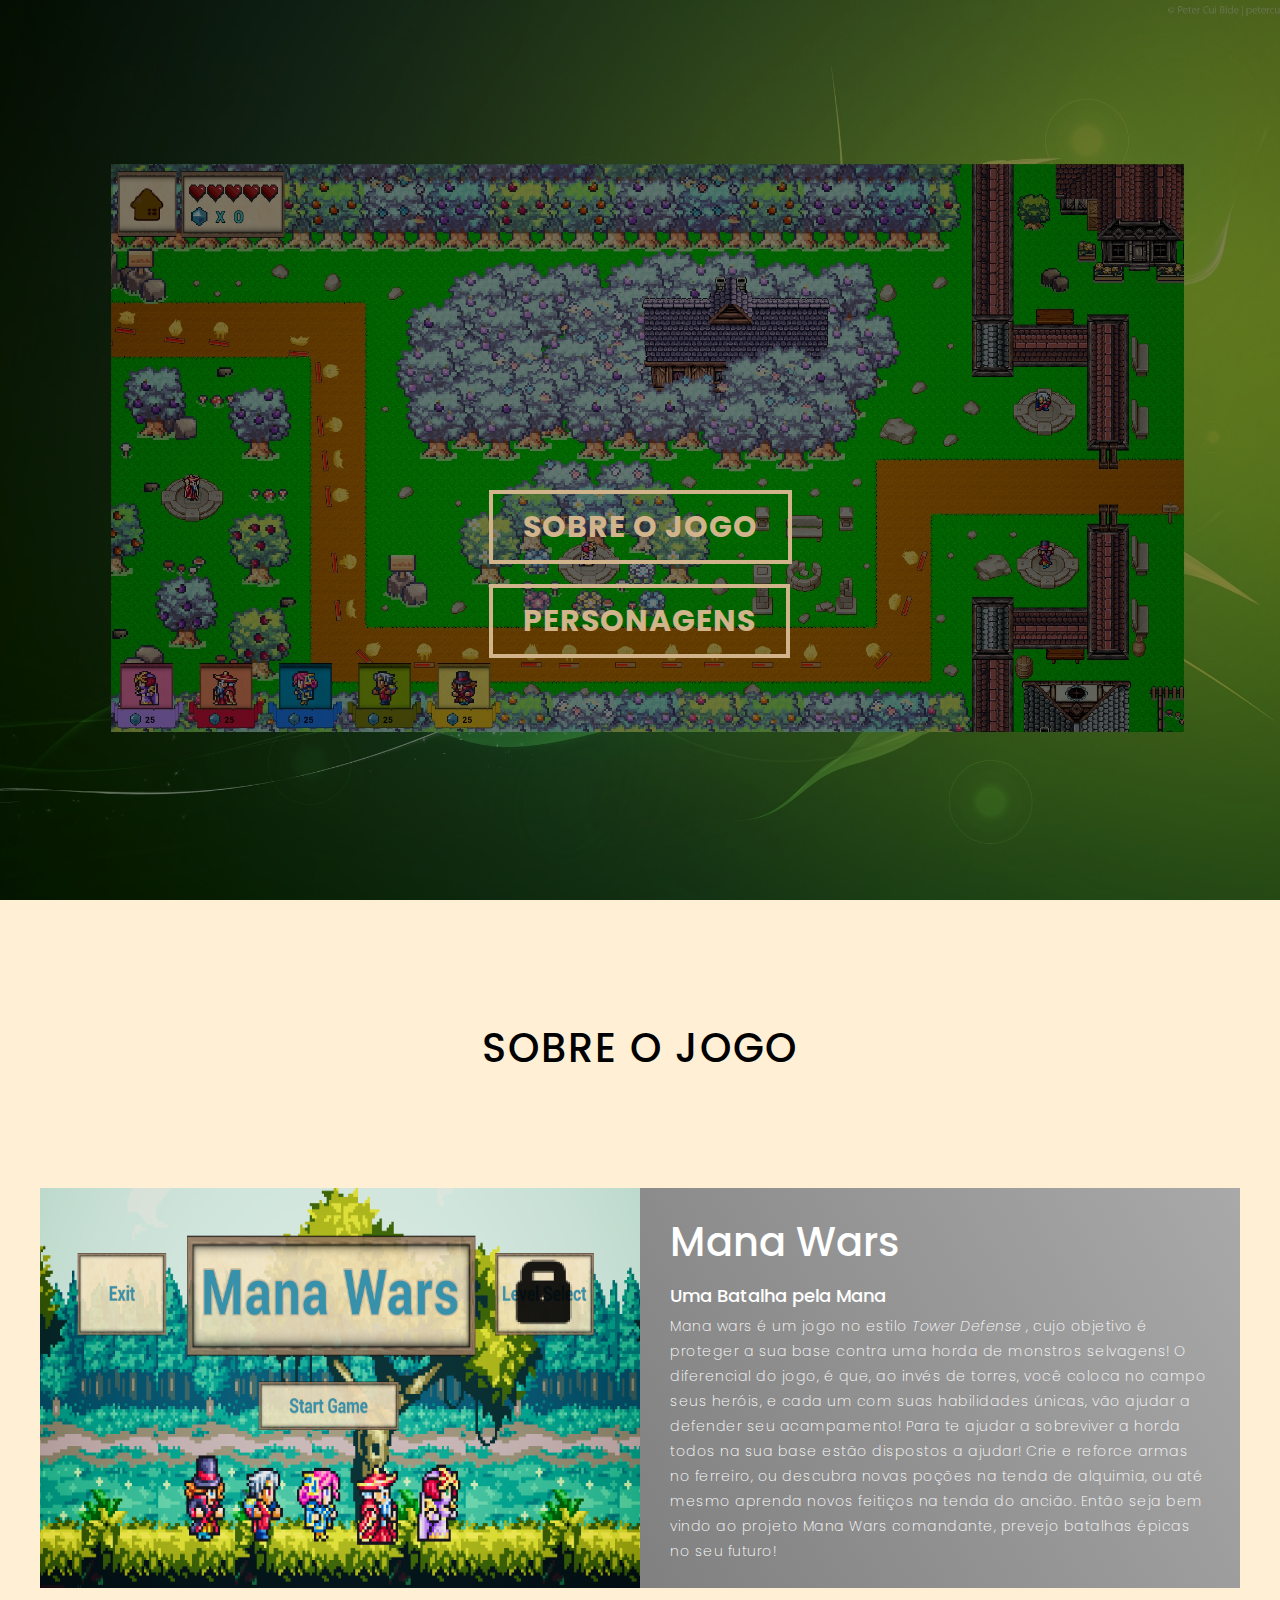
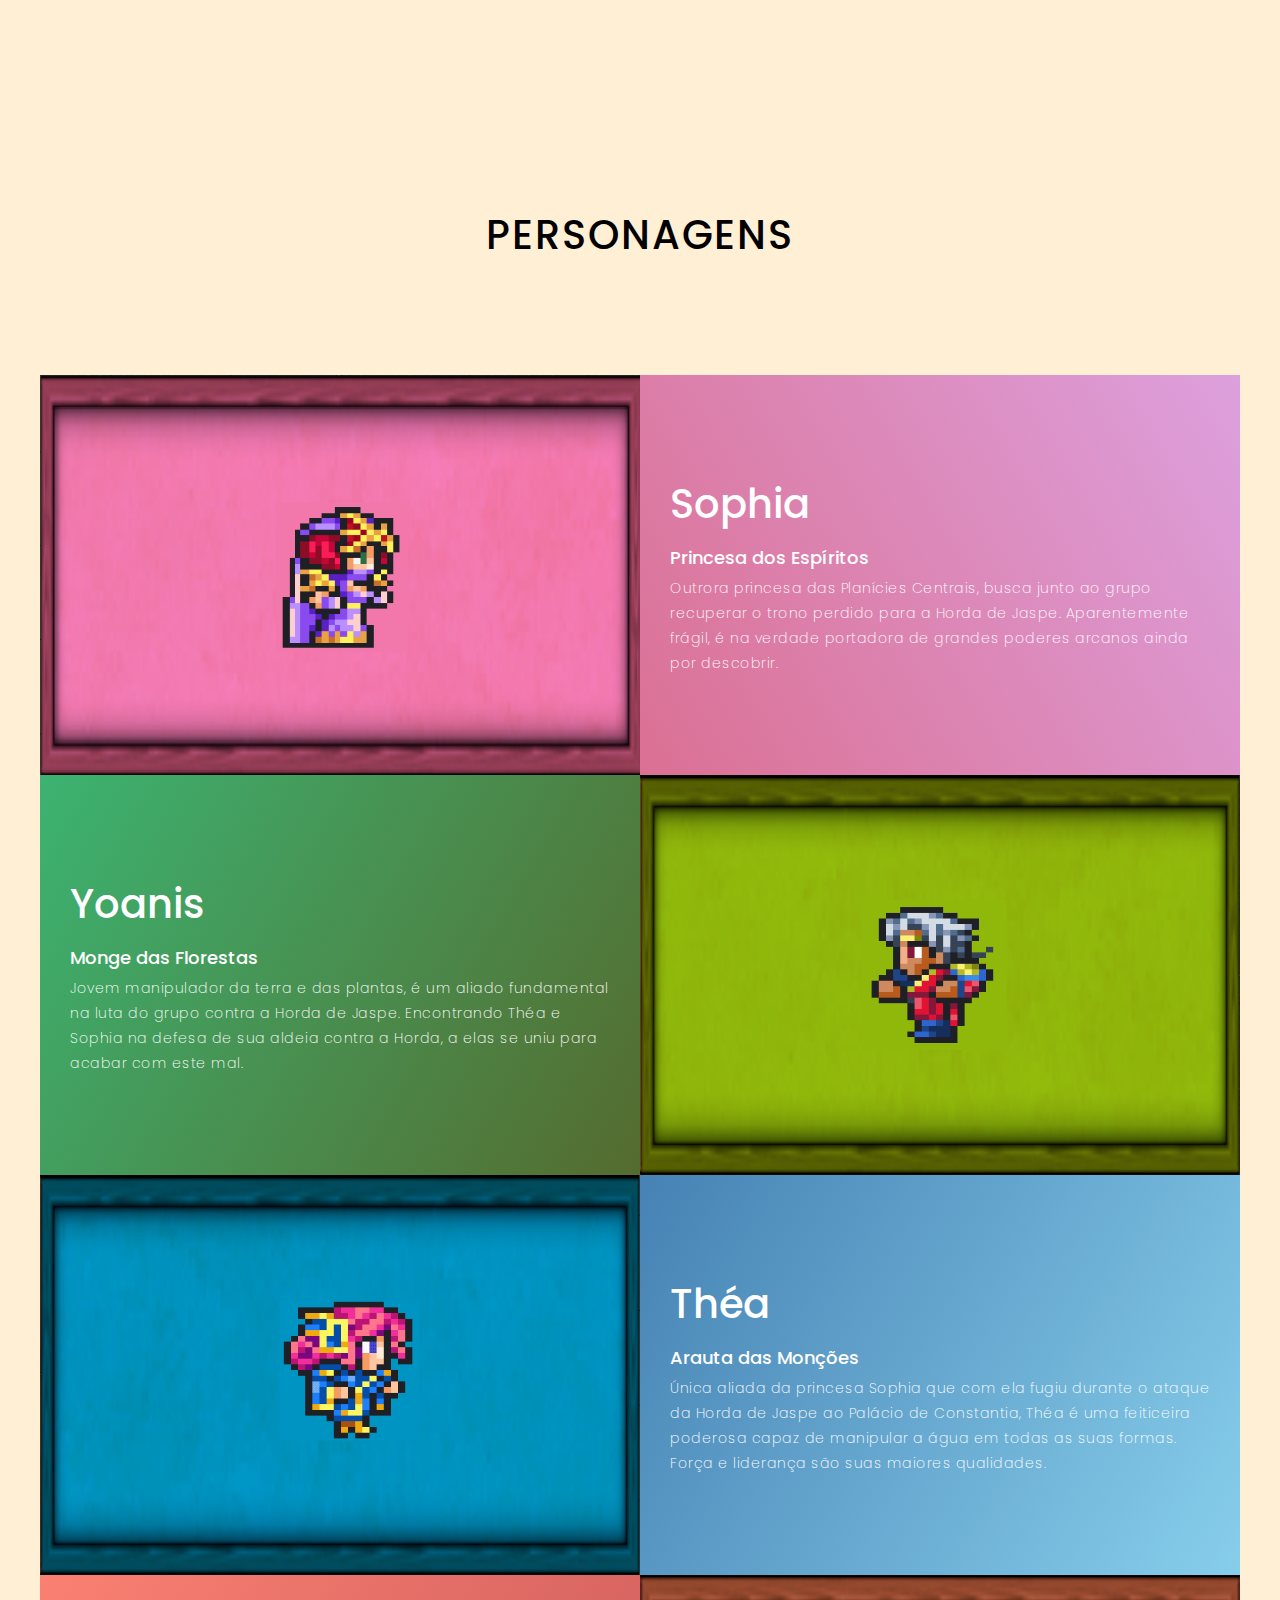
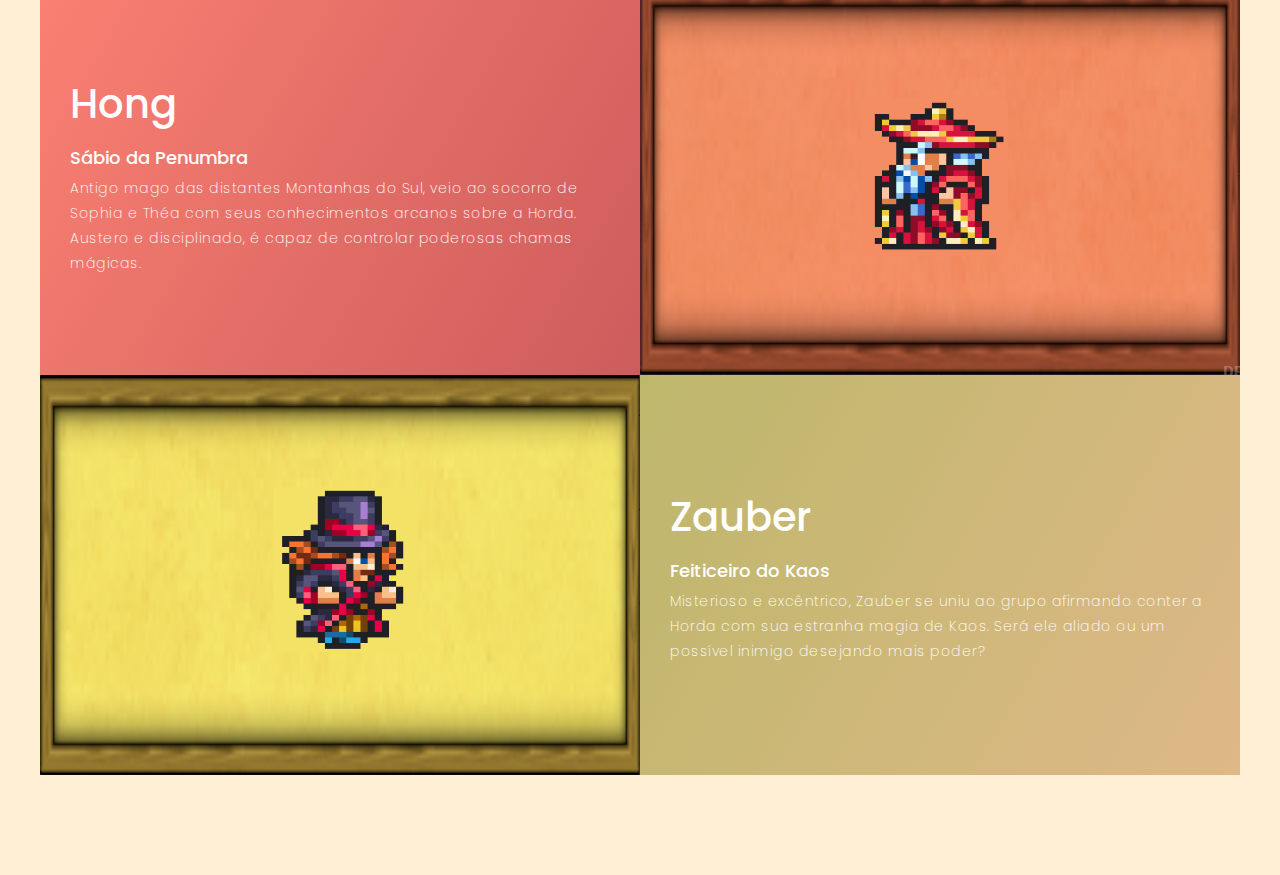
<file: index.html>
<!DOCTYPE html>
<html lang="pt-br">

<head>
    <meta charset="UTF-8">
    <meta name="viewport" content="width=device-width, initial-scale=1.0">
    <link rel="stylesheet" href="Main.css">
    <link rel="stylesheet" href="Header.css">
    <title>Home | Mana Wars</title>
</head>

<body>
    <header id="presentation">
        <section class="presentation container">
            <nav>
                <h1>Bem vindo<span></span></h1>
                <h1>ao projeto<span></span></h1>
                <h1>Mana Wars<span></span></h1>
                <a href="#about" type="button" class="cta">Sobre o jogo</a><br>
                <a href="#personagens" type="button" class="cta">Personagens</a>
            </nav>
        </section>
    </header>

    <main id="portfolio">
        <section id="about" class="portfolio container">
            <header class="portfolio header">
                <h1 class="section-title"><span>Sobre o jogo</span></h1>
            </header>

                <article class="project-item all-projects">
                    <figcaption class="project-info About">
                        <h1>Mana Wars</h1>
                        <h2>Uma Batalha pela Mana</h2>
                        <p>Mana wars é um jogo no estilo <dfn title="Explicar o que é tower defense">Tower Defense</dfn>
                            , cujo objetivo é proteger a sua base contra uma horda de monstros selvagens! O diferencial
                            do jogo, é que, ao invés de torres, você coloca no campo seus heróis, e cada um com suas
                            habilidades únicas, vão ajudar a defender seu acampamento! Para te ajudar a sobreviver a horda 
                            todos na sua base estão dispostos a ajudar! Crie e reforce armas no ferreiro, ou descubra 
                            novas poções na tenda de alquimia, ou até mesmo aprenda novos feitiços na tenda do ancião. 
                            Então seja bem vindo ao projeto Mana Wars comandante, prevejo batalhas épicas no seu futuro!
                        </p>
                    </figcaption>
                    <figure class="project-imagem">
                        <img src="Imagens/Intro.PNG" alt="img">
                    </figure>
                </article>

        </section>
        
        <section id="personagens" class="portfolio container">
            <header class="portfolio header">
                <h1 class="section-title"><span>Personagens</span></h1>
            </header>

                <article class="project-item all-projects">
                    <figcaption class="project-info Sophia">
                        <h1>Sophia</h1>
                        <h2>Princesa dos Espíritos</h2>
                        <p>Outrora princesa das Planícies Centrais, busca junto ao grupo recuperar o trono perdido para a 
                           Horda de Jaspe. Aparentemente frágil, é na verdade portadora de grandes poderes arcanos ainda 
                           por descobrir.</p>
                    </figcaption>
                    <figure class="project-img">
                        <img src="Imagens/Sophia.PNG" alt="img">
                    </figure>
                </article>
                <article class="project-item">
                    <figcaption class="project-info Yoanis">
                        <h1>Yoanis</h1>
                        <h2>Monge das Florestas</h2>
                        <p>Jovem manipulador da terra e das plantas, é um aliado fundamental na luta do grupo contra a 
                           Horda de Jaspe. Encontrando Théa e Sophia na defesa de sua aldeia contra a Horda, a elas se 
                           uniu para acabar com este mal. </p>
                    </figcaption>
                    <figure class="project-img">
                        <img src="Imagens/Yoanis.PNG" alt="img">
                    </figure>
                </article>
                <article class="project-item">
                    <figcaption class="project-info Thea">
                        <h1>Théa</h1>
                        <h2>Arauta das Monções</h2>
                        <p>Única aliada da princesa Sophia que com ela fugiu durante o ataque da Horda de Jaspe ao Palácio 
                           de Constantia, Théa é uma feiticeira poderosa capaz de manipular a água em todas as suas formas. 
                           Força e liderança são suas maiores qualidades.</p>
                    </figcaption>
                    <figure class="project-img">
                        <img src="Imagens/Thea.PNG" alt="img">
                    </figure>
                </article>
                <article class="project-item">
                    <figcaption class="project-info Hong">
                        <h1>Hong</h1>
                        <h2>Sábio da Penumbra</h2>
                        <p>Antigo mago das distantes Montanhas do Sul, veio ao socorro de Sophia e Théa com seus 
                           conhecimentos arcanos sobre a Horda. Austero e disciplinado, é capaz de controlar 
                           poderosas chamas mágicas.</p>
                    </figcaption>
                    <figure class="project-img">
                        <img src="Imagens/Hong.PNG" alt="img">
                    </figure>
                </article>
                <article class="project-item">
                    <figcaption class="project-info Zauber">
                        <h1>Zauber</h1>
                        <h2>Feiticeiro do Kaos</h2>
                        <p>Misterioso e excêntrico, Zauber se uniu ao grupo afirmando conter a Horda com sua estranha 
                           magia de Kaos. Será ele aliado ou um possível inimigo desejando mais poder?</p>
                    </figcaption>
                    <figure class="project-img">
                        <img src="Imagens/Zauber.PNG" alt="img">
                    </figure>
                </article>            

        </section>
    </main>
</body>
</html>
</file>
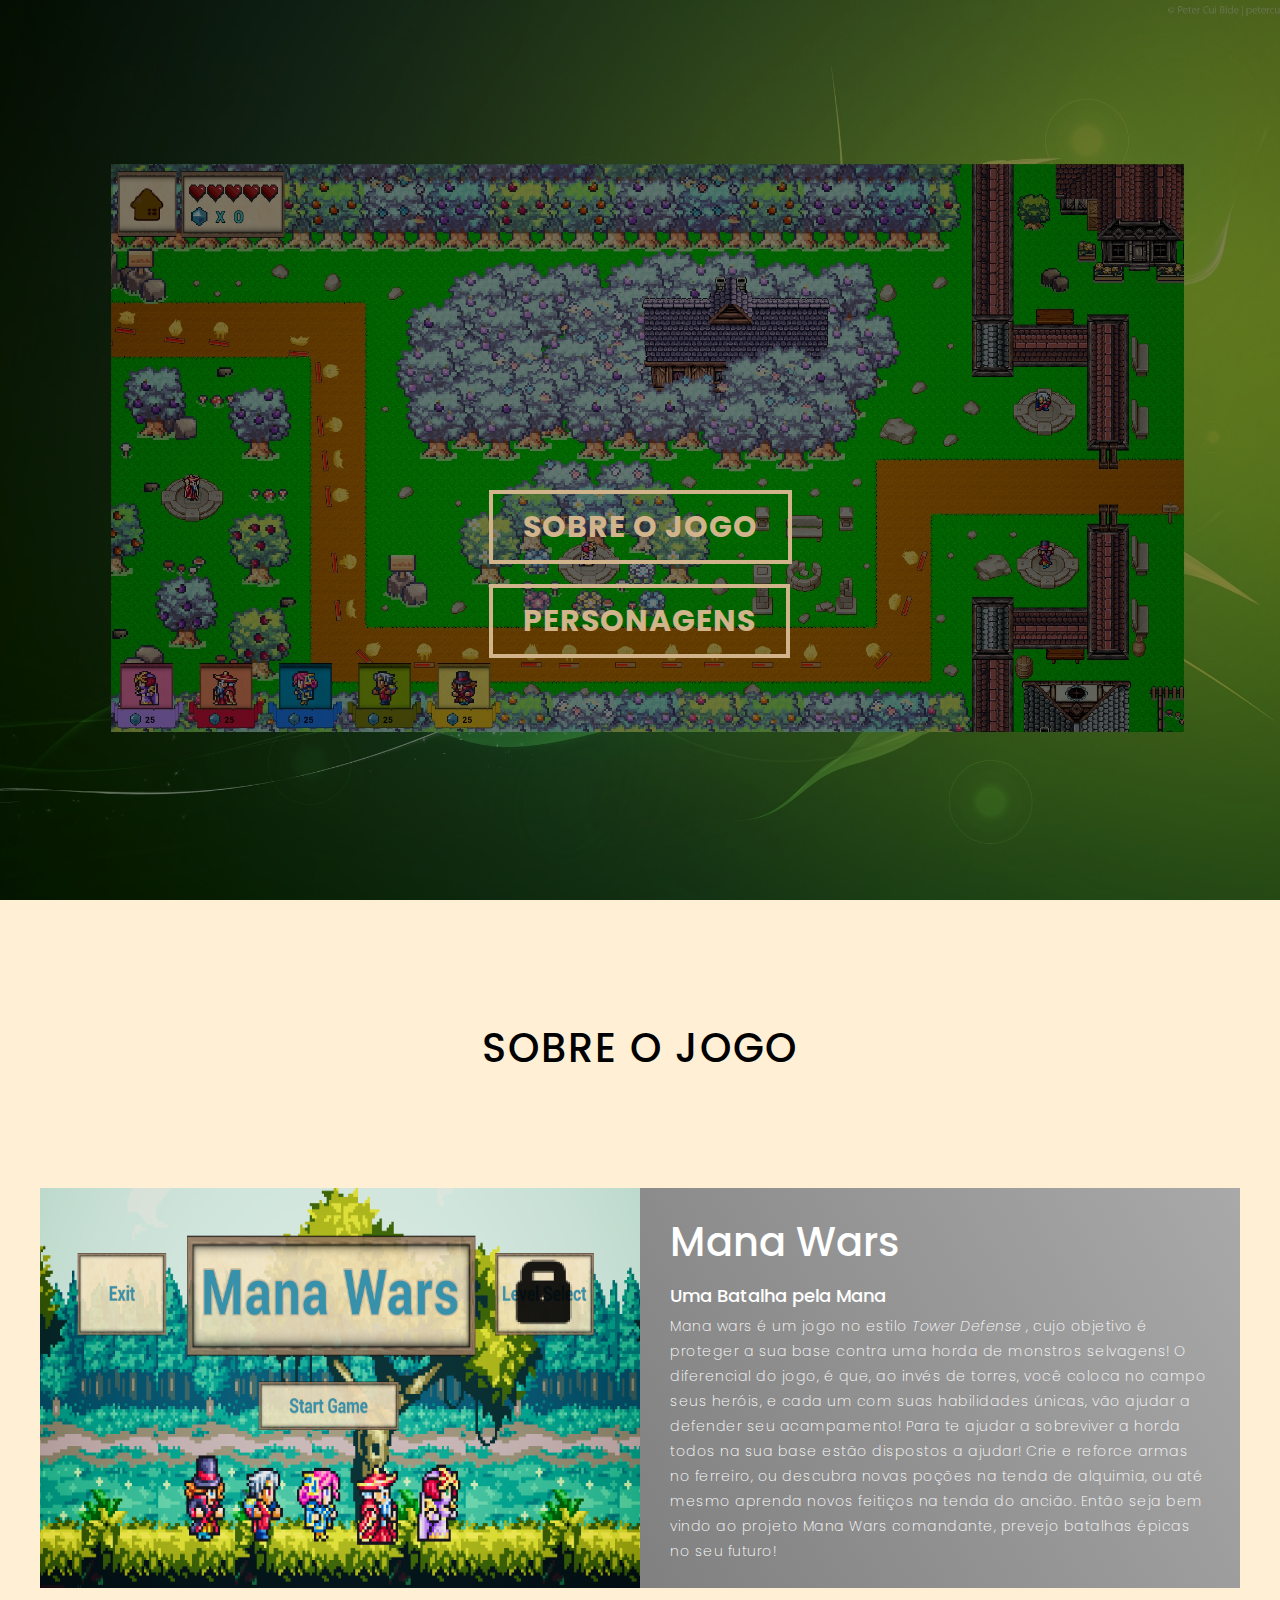
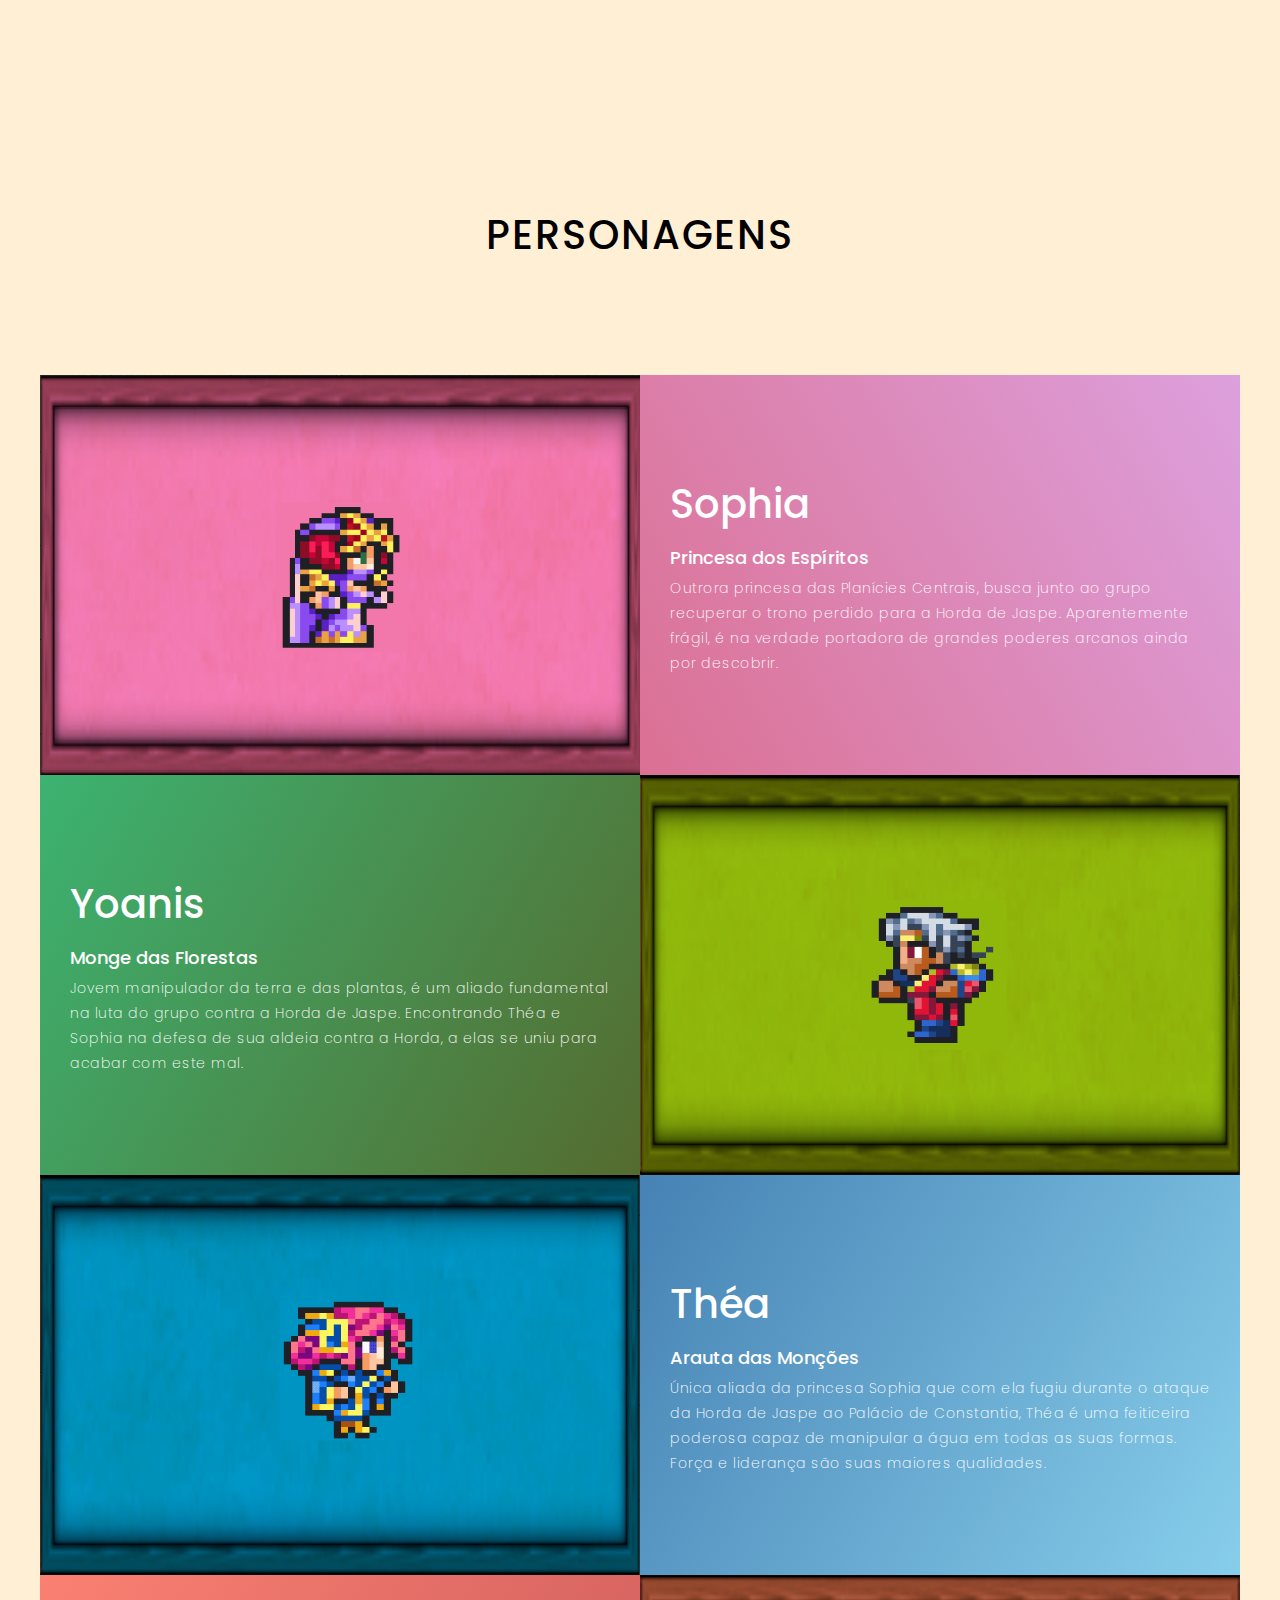
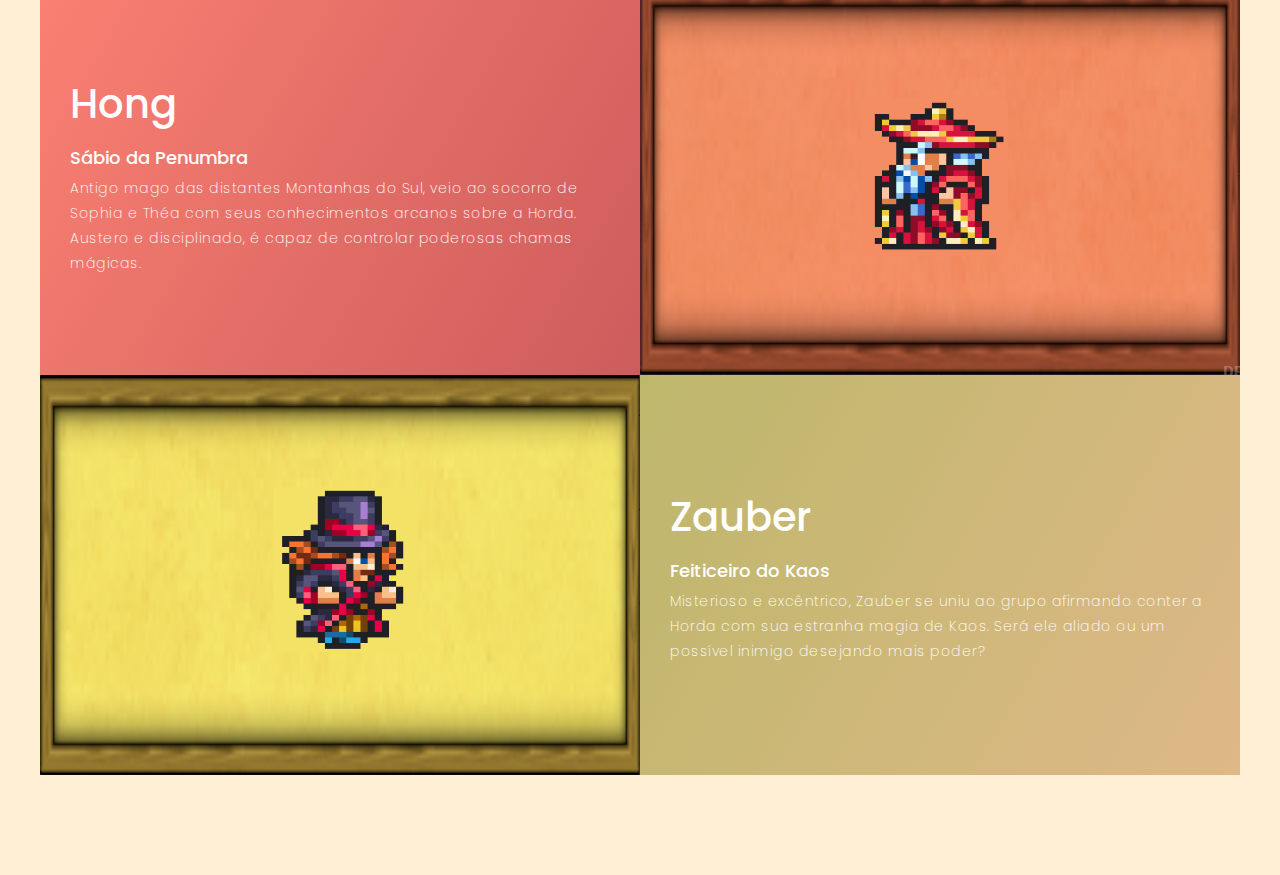
<file: html.html>
<!DOCTYPE html>
<html lang="pt-br">

<head>
    <meta charset="UTF-8">
    <meta name="viewport" content="width=device-width, initial-scale=1.0">
    <link rel="stylesheet" href="Main.css">
    <link rel="stylesheet" href="Header.css">
    <title>Home | Mana Wars</title>
</head>

<body>
    <header id="presentation">
        <section class="presentation container">
            <nav>
                <h1>Bem vindo<span></span></h1>
                <h1>ao projeto<span></span></h1>
                <h1>Mana Wars<span></span></h1>
                <a href="#about" type="button" class="cta">Sobre o jogo</a><br>
                <a href="#personagens" type="button" class="cta">Personagens</a>
            </nav>
        </section>
    </header>

    <main id="portfolio">
        <section id="about" class="portfolio container">
            <header class="portfolio header">
                <h1 class="section-title"><span>Sobre o jogo</span></h1>
            </header>

                <article class="project-item all-projects">
                    <figcaption class="project-info About">
                        <h1>Mana Wars</h1>
                        <h2>Uma Batalha pela Mana</h2>
                        <p>Mana wars é um jogo no estilo <dfn title="Explicar o que é tower defense">Tower Defense</dfn>
                            , cujo objetivo é proteger a sua base contra uma horda de monstros selvagens! O diferencial
                            do jogo, é que, ao invés de torres, você coloca no campo seus heróis, e cada um com suas
                            habilidades únicas, vão ajudar a defender seu acampamento! Para te ajudar a sobreviver a horda 
                            todos na sua base estão dispostos a ajudar! Crie e reforce armas no ferreiro, ou descubra 
                            novas poções na tenda de alquimia, ou até mesmo aprenda novos feitiços na tenda do ancião. 
                            Então seja bem vindo ao projeto Mana Wars comandante, prevejo batalhas épicas no seu futuro!
                        </p>
                    </figcaption>
                    <figure class="project-imagem">
                        <img src="Imagens/Intro.PNG" alt="img">
                    </figure>
                </article>

        </section>
        
        <section id="personagens" class="portfolio container">
            <header class="portfolio header">
                <h1 class="section-title"><span>Personagens</span></h1>
            </header>

                <article class="project-item all-projects">
                    <figcaption class="project-info Sophia">
                        <h1>Sophia</h1>
                        <h2>Princesa dos Espíritos</h2>
                        <p>Outrora princesa das Planícies Centrais, busca junto ao grupo recuperar o trono perdido para a 
                           Horda de Jaspe. Aparentemente frágil, é na verdade portadora de grandes poderes arcanos ainda 
                           por descobrir.</p>
                    </figcaption>
                    <figure class="project-img">
                        <img src="Imagens/Sophia.PNG" alt="img">
                    </figure>
                </article>
                <article class="project-item">
                    <figcaption class="project-info Yoanis">
                        <h1>Yoanis</h1>
                        <h2>Monge das Florestas</h2>
                        <p>Jovem manipulador da terra e das plantas, é um aliado fundamental na luta do grupo contra a 
                           Horda de Jaspe. Encontrando Théa e Sophia na defesa de sua aldeia contra a Horda, a elas se 
                           uniu para acabar com este mal. </p>
                    </figcaption>
                    <figure class="project-img">
                        <img src="Imagens/Yoanis.PNG" alt="img">
                    </figure>
                </article>
                <article class="project-item">
                    <figcaption class="project-info Thea">
                        <h1>Théa</h1>
                        <h2>Arauta das Monções</h2>
                        <p>Única aliada da princesa Sophia que com ela fugiu durante o ataque da Horda de Jaspe ao Palácio 
                           de Constantia, Théa é uma feiticeira poderosa capaz de manipular a água em todas as suas formas. 
                           Força e liderança são suas maiores qualidades.</p>
                    </figcaption>
                    <figure class="project-img">
                        <img src="Imagens/Thea.PNG" alt="img">
                    </figure>
                </article>
                <article class="project-item">
                    <figcaption class="project-info Hong">
                        <h1>Hong</h1>
                        <h2>Sábio da Penumbra</h2>
                        <p>Antigo mago das distantes Montanhas do Sul, veio ao socorro de Sophia e Théa com seus 
                           conhecimentos arcanos sobre a Horda. Austero e disciplinado, é capaz de controlar 
                           poderosas chamas mágicas.</p>
                    </figcaption>
                    <figure class="project-img">
                        <img src="Imagens/Hong.PNG" alt="img">
                    </figure>
                </article>
                <article class="project-item">
                    <figcaption class="project-info Zauber">
                        <h1>Zauber</h1>
                        <h2>Feiticeiro do Kaos</h2>
                        <p>Misterioso e excêntrico, Zauber se uniu ao grupo afirmando conter a Horda com sua estranha 
                           magia de Kaos. Será ele aliado ou um possível inimigo desejando mais poder?</p>
                    </figcaption>
                    <figure class="project-img">
                        <img src="Imagens/Zauber.PNG" alt="img">
                    </figure>
                </article>            

        </section>
    </main>
</body>
</html>
</file>
<file: Main.css>
/* Main */

.section-title {
    font-size: 4rem;
    font-weight: 500;
    color: black;
    margin-bottom: 10px;
    margin-top: 5px;
    text-transform: uppercase;
    letter-spacing: 0.2rem;
    text-align: center;
}

#portfolio{
    background-color: papayawhip;
}

#portfolio .portfolio{
    flex-direction: column;
    max-width: 1200px;
    margin: 0 auto;
    padding-bottom: 100px;
}
#portfolio .portfolio-header h1{
    margin-bottom: 50px;
    padding-top: 10px;
}
#portfolio .all-projects {
    display: flex;
    align-items: center;
    justify-content: center;
    flex-direction: column;
}
#portfolio .project-item{
    display:flex;
    align-items: center;
    justify-content: center;
    flex-direction: column;
    width: 80%;
    margin: 20px auto;
    overflow: hidden;
    border-radius: 10px;
}

#portfolio .project-info {
    padding: 30px;
    flex-basis: 50%;
    height: 100%;
    display: flex;
    align-items: flex-start;
    justify-content: center;
    flex-direction: column;
    color: white;
}

#portfolio .project-info h1{
    font-size: 4rem;
    font-weight: 500;
}

#portfolio .project-info h2{
    font-size: 1.8rem;
    font-weight: 500;
    margin-top: 10px;
}


#portfolio .project-imagem, #portfolio .project-img {
    flex-basis: 50%;
    height: 400px;
    overflow: hidden;
    position: relative;
}

.About {background-image: linear-gradient(60deg, gray 0%, darkgray 100%);}
.Thea {background-image: linear-gradient(-60deg, skyblue 0%, steelblue 100%);}
.Yoanis {background-image: linear-gradient(-60deg, darkolivegreen 0%, mediumseagreen 100%);}
.Zauber {background-image: linear-gradient(-60deg, burlywood 0%, darkkhaki 100%);}
.Hong {background-image: linear-gradient(-60deg, indianred 0%, Salmon 100%);}
.Sophia {background-image: linear-gradient(60deg, palevioletred 0%, plum 100%);}


/* Mudanças para aplicação de zoom nas imagens dos personagens */

#portfolio .project-img:after {
    content: '';
    position: absolute;
    left: 0;
    top:0;
    height: 100%;
    width: 100%;

}

#portfolio .project-img img{
    transition: 0.5s ease transform;
}

#portfolio .project-item:hover .project-img img{
    transform: scale(1.5);
}





/* Media Query */

@media only screen and (min-width: 768px) {
    #portfolio .project-item {
        flex-direction: row;
        height: 400px;
        margin: 0;
        width: 100%;
        border-radius: 0;
    }
    #portfolio .all-projects .project-info{
        height: 100%
    }
    #portfolio .all-projects .project-img{
        height: 100%
    }
     #portfolio .project-item:nth-child(even) {
        flex-direction: row-reverse;
    }


}
</file>
<file: Header.css>
@import url('https://fonts.googleapis.com/css2?family=Poppins:ital,wght@0,400;0,700;1,200;1,500&display=swap');


/*Default*/

*{
    padding: 0;
    margin: 0;
    box-sizing: border-box;
}

html{
    font-size: 10px;
    font-family: 'Poppins', 'Times New Roman', Times, serif ;
    scroll-behavior: smooth;
}

a{
    text-decoration: none;
}
img{
    height: 100%;
    width: 100%;

    background-size: cover;
}
p {
    font-size: 1.4rem;
    margin-top: 5px;
    line-height: 2.5rem;
    font-weight: 200;
    letter-spacing: 0.05rem;
}

.container{
    min-height: 100vh;
    width: 100%;
    display: flex;
    align-items: center;
    justify-content: center;
}


/* Definição de plano de fundo e modificação dele com after */

#presentation{
    background-image: url(Imagens/Intro_Background.jpg);
    background-size: cover;
    background-position: center;
    background-repeat: no-repeat;
    position: relative;
    z-index: 1;
}

#presentation::after{
    content: '';
    position: absolute;
    left:0;
    top: 0;
    height:100%;
    width: 100%;
    background-color:black;
    opacity: 0.5;
    z-index: -1;
}

#presentation h1{
    display: block;
    width: fit-content;
    font-size: 5rem;
    position: relative;
    color: transparent;
    animation: text_reveal .5s ease forwards;
    animation-delay: 1.5s;
}

#presentation h1:nth-child(1){
    animation-delay: .8s;
}
#presentation h1:nth-child(2){
    animation-delay: 1.8s;
}
#presentation h1:nth-child(3){
    animation: text_reveal_name .5s ease forwards;
    animation-delay: 2.8s;
}

/* Definição das características da faixa e tempo para aparecerem na tela */

#presentation h1 span{
    position: absolute;
    top: 0;
    left:0;
    height: 100%;
    width: 0%;
    animation: text_reveal_box 1s ease;
    animation-delay: .5s;
    background-color: Tan;
}
#presentation h1:nth-child(1) span{
    animation-delay: .5s;
}
#presentation h1:nth-child(2) span{
    animation-delay: 1.5s;
}
#presentation h1:nth-child(3) span{
    animation-delay: 2.5s;
}

/* Keyframes para aparecer as palavras e as faixas que as precedem */

/*Palavras*/
@keyframes text_reveal{
    100%{
        color: rgb(94, 197, 171);
    }
}

@keyframes text_reveal_name{
    100%{
        color: Tan;
        font-weight: 500px;
    }
}

/*Faixas*/
@keyframes text_reveal_box{
    50%{
        width:100%;
        left:0;
    }
    100%{
        width: 0;
        left:100%
    }
}

/*Estilização dos botões */

#presentation .cta{
    display: inline-block;
    padding: 10px 30px;
    color: Tan;
    background-color: transparent;
    border: 4px solid Tan;
    font-size: 3rem;
    font-weight: bold;
    text-transform: uppercase;
    letter-spacing: .1rem;
    margin-top: 20px;
    transition: .5s ease;
    transition-property: background-color, color;

}
#presentation .cta:hover{
    color: darkcyan;
    font-weight: bold;
    background-color: Tan;
}
</file>
